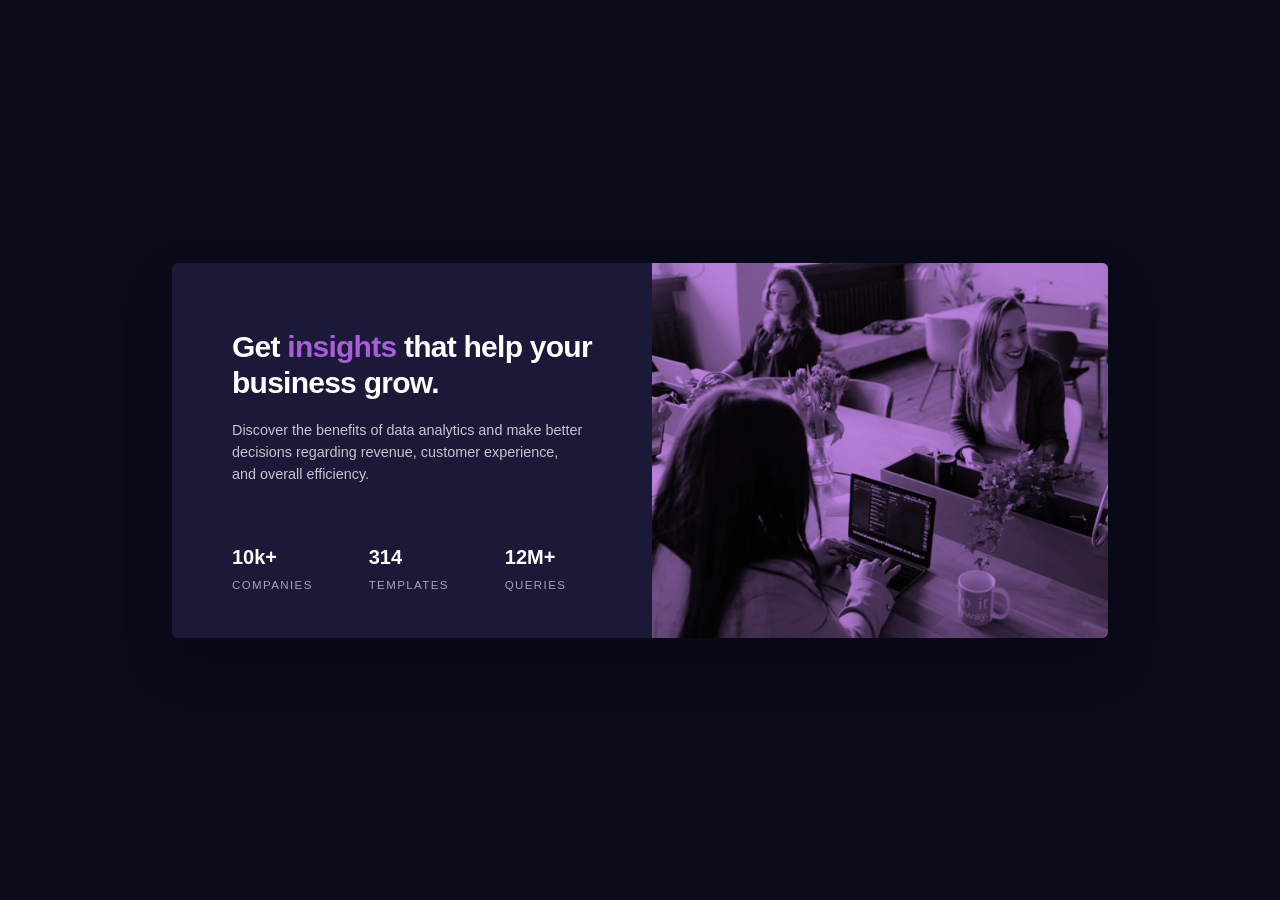
<file: index.html>
<!DOCTYPE html>
<html lang="en">
<head>
    <meta charset="UTF-8">
    <meta name="viewport" content="width=device-width, initial-scale=1.0">
    <title>Frontend Mentor | Stats preview card component</title>
    <link rel="stylesheet" href="stats.css">
</head>
<body>
    <main class="card">
        <section class="card__content">
            <h1>Get <span>insights</span> that help your business grow.</h1>
            <p>
                Discover the benefits of data analytics and make better decisions regarding revenue,
                customer experience, and overall efficiency.
            </p>

            <div class="stats" aria-label="Business statistics">
                <div class="stat">
                    <h2>10k+</h2>
                    <span>companies</span>
                </div>
                <div class="stat">
                    <h2>314</h2>
                    <span>templates</span>
                </div>
                <div class="stat">
                    <h2>12M+</h2>
                    <span>queries</span>
                </div>
            </div>
        </section>

        <div class="card__image" aria-label="People working together in an office">
            <img src="image.png" alt="People working together in an office">
            <div class="overlay" aria-hidden="true"></div>
        </div>
    </main>
</body>
</html>
</file>
<file: stats.css>
:root {
    --bg-main: hsl(233, 47%, 7%);
    --card-bg: hsl(244, 38%, 16%);
    --card-accent: hsl(277, 64%, 61%);
    --heading: hsl(0, 0%, 100%);
    --body: hsla(0, 0%, 100%, 0.75);
    --stat-label: hsla(0, 0%, 100%, 0.6);
}

* {
    box-sizing: border-box;
}

body {
    min-height: 100vh;
    margin: 0;
    display: grid;
    place-items: center;
    background: var(--bg-main);
    font-family: 'Inter', 'Segoe UI', sans-serif;
    color: var(--heading);
}

img {
    max-width: 100%;
    display: block;
}

.card {
    display: flex;
    width: min(936px, calc(100% - 48px));
    background: var(--card-bg);
    border-radius: 6px;
    overflow: hidden;
    box-shadow: 0 24px 50px rgba(0, 0, 0, 0.2);
}

.card__content {
    flex: 0.79;
    min-width: 0;
    padding: 66px 60px 41px;
}

.card__content h1 {
    margin: 0 0 18px;
    font-size: 1.875rem;
    line-height: 1.2;
    letter-spacing: -0.025em;
    font-weight: 700;
}

.card__content h1 span {
    color: var(--card-accent);
}

.card__content p {
    margin: 0;
    max-width: 44ch;
    color: var(--body);
    font-size: 0.9rem;
    line-height: 1.55;
}

.stats {
    display: flex;
    flex-wrap: wrap;
    gap: 3.5rem;
    margin-top: 3.75rem;
}

.stat h2 {
    margin: 0 0 6px;
    font-size: 1.25rem;
    line-height: 1.2;
}

.stat span {
    color: var(--stat-label);
    font-size: 0.72rem;
    letter-spacing: 0.12em;
    line-height: 1.2;
    text-transform: uppercase;
}

.card__image {
    position: relative;
    flex: 1;
    min-width: 0;
    height: 375px;
    min-height: 0;
}

.card__image img {
    position: absolute;
    inset: 0;
    width: 100%;
    height: 100%;
    object-fit: cover;
}

.overlay {
    position: absolute;
    inset: 0;
    background: rgba(170, 92, 219, 0.75);
    mix-blend-mode: multiply;
}

@media (min-width: 701px) and (max-width: 950px) {
    .card__content {
        flex: 0.95;
        padding: 40px 32px 36px;
    }

    .card__content h1 {
        font-size: 1.75rem;
    }

    .stats {
        gap: 1.5rem;
        margin-top: 2.25rem;
    }
}

@media (max-width: 700px) {
    .card {
        flex-direction: column;
    }

    .card__image {
        order: -1;
        flex: none;
        height: 230px;
    }

    .card__content {
        padding: 2rem 1.5rem 2.2rem;
        text-align: center;
    }

    .card__content h1 {
        font-size: clamp(1.8rem, 7vw, 2.125rem);
    }

    .card__content p {
        max-width: none;
    }

    .stats {
        justify-content: center;
        margin-top: 2rem;
        gap: 2rem;
    }
}
</file>
